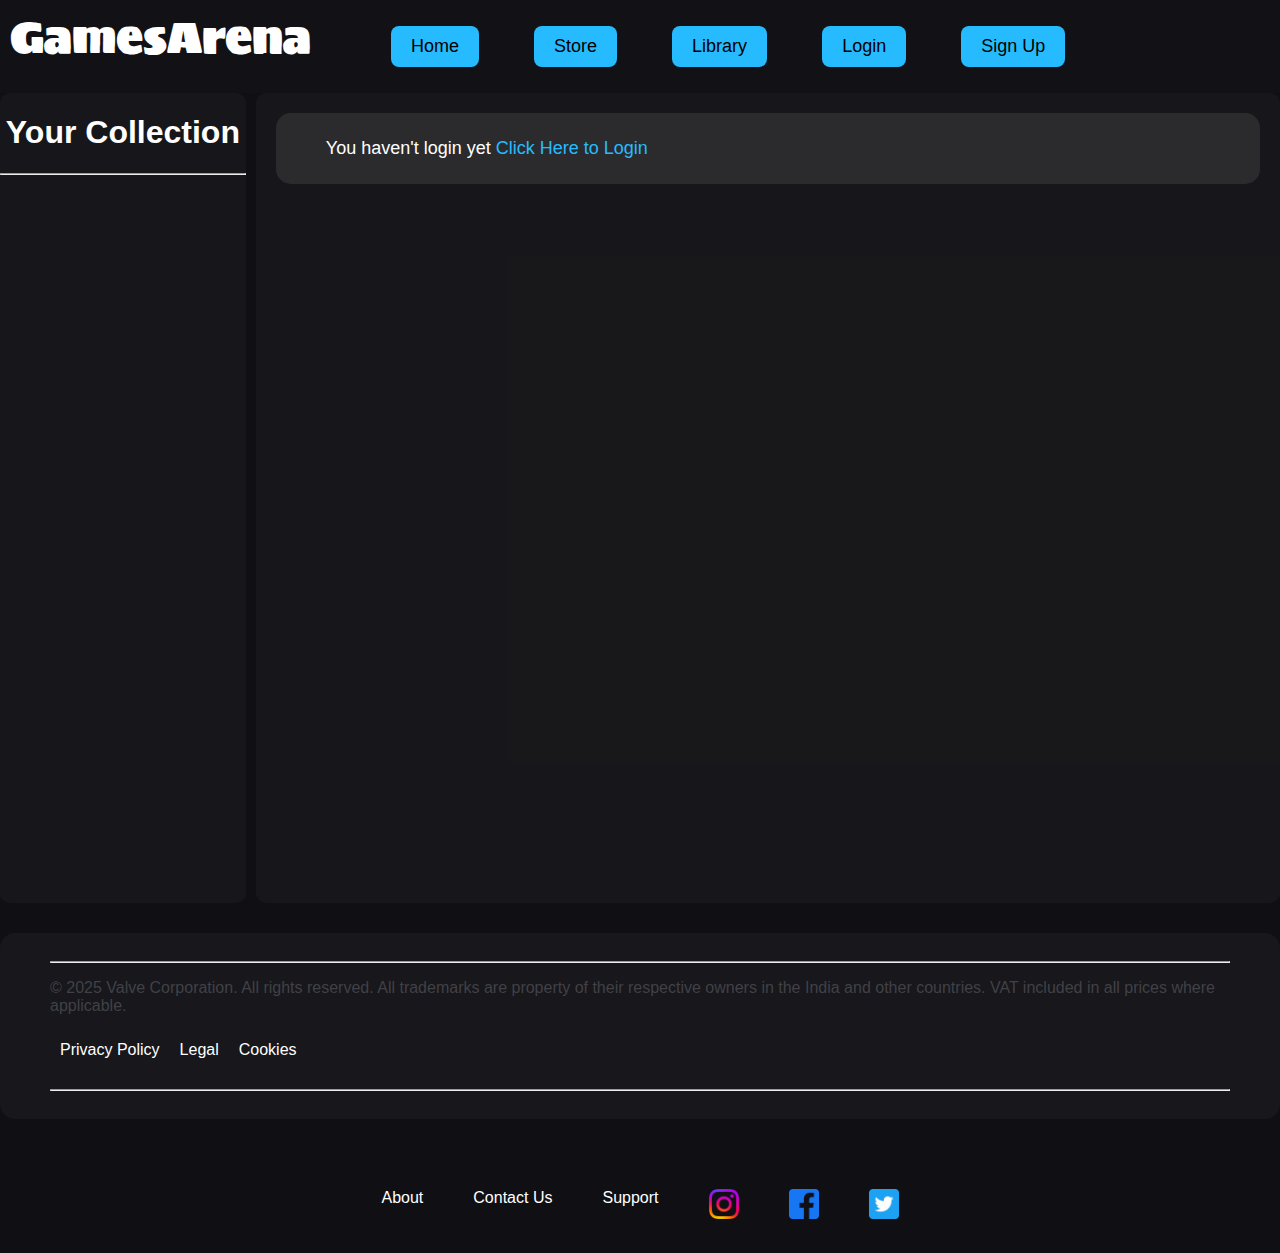
<file: Library.html>
<!DOCTYPE html>
<html lang="en">

<head>
    <meta charset="UTF-8">
    <meta name="viewport" content="width=device-width, initial-scale=1.0">
    <title>GamesArena - Library</title>
    <link href="https://fonts.googleapis.com/css2?family=Sigmar&display=swap" rel="stylesheet">
    <link href="https://fonts.googleapis.com/css2?family=Anton&family=Sigmar&display=swap" rel="stylesheet">
    <!-- <link rel="stylesheet" href="CSS/bootstrap.min.css">     -->
    <link rel="stylesheet" href="CSS/Style.css">
    <style>
    </style>
</head>

<body>
    <!-- Header  -->

    <header>

        <!-- Navigation Bar -->

        <nav class="navbar">
            <div class="name">GamesArena</div>
            <div>
                <ul>
                    <a href="index.html" class="navbtn">
                        <li>Home</li>
                    </a>
                    <a href="Store.html" class="navbtn">
                        <li>Store</li>
                    </a>
                    <a href="Library.html" class="navbtn">
                        <li>Library</li>
                    </a>
                    <a href="Login.html" class="navbtn">
                        <li>Login</li>
                    </a>
                    <a href="Sign_Up.html" class="navbtn">
                        <li>Sign Up</li>
                    </a>
                </ul>
            </div>
        </nav>

    </header>

    <!-- Your collection of Games Will be shown Here  -->

    <div class="partition">
        <aside class="library">
            <h1 style="text-align: center; ">Your Collection</h1>
            <hr>
        </aside>

        <!-- The recent game you played will be shown here after login  -->

        <div class="recent">
            <div class="alert">
                You haven't login yet <a href="Login.html">Click Here to Login</a>
            </div>
        </div>
    </div>
    <footer class="foot">
        <div class="policy">
            <hr>
            <P>© 2025 Valve Corporation. All rights reserved. All trademarks are property of their respective owners in the India and other countries.
            VAT included in all prices where applicable.</P> <a href="">Privacy Policy</a><a href="">Legal</a><a href="">Cookies</a>
            <hr>
        </div>
        
        <div class="foot_el">
            <a href="#">About</a>
            <a href="#">Contact Us</a>
            <a href="#">Support</a>
            <a href="#"><img src="Img/5296765_camera_instagram_instagram logo_icon.png" alt="" class="social"></a>
            <a href="#"><img src="Img/5365678_fb_facebook_facebook logo_icon.png" alt="" class="social"></a>
            <a href="#"><img src="Img/5296516_tweet_twitter_twitter logo_icon.png" alt="" class="social"></a>
        </div>
    </footer>
</body>

</html>
</file>
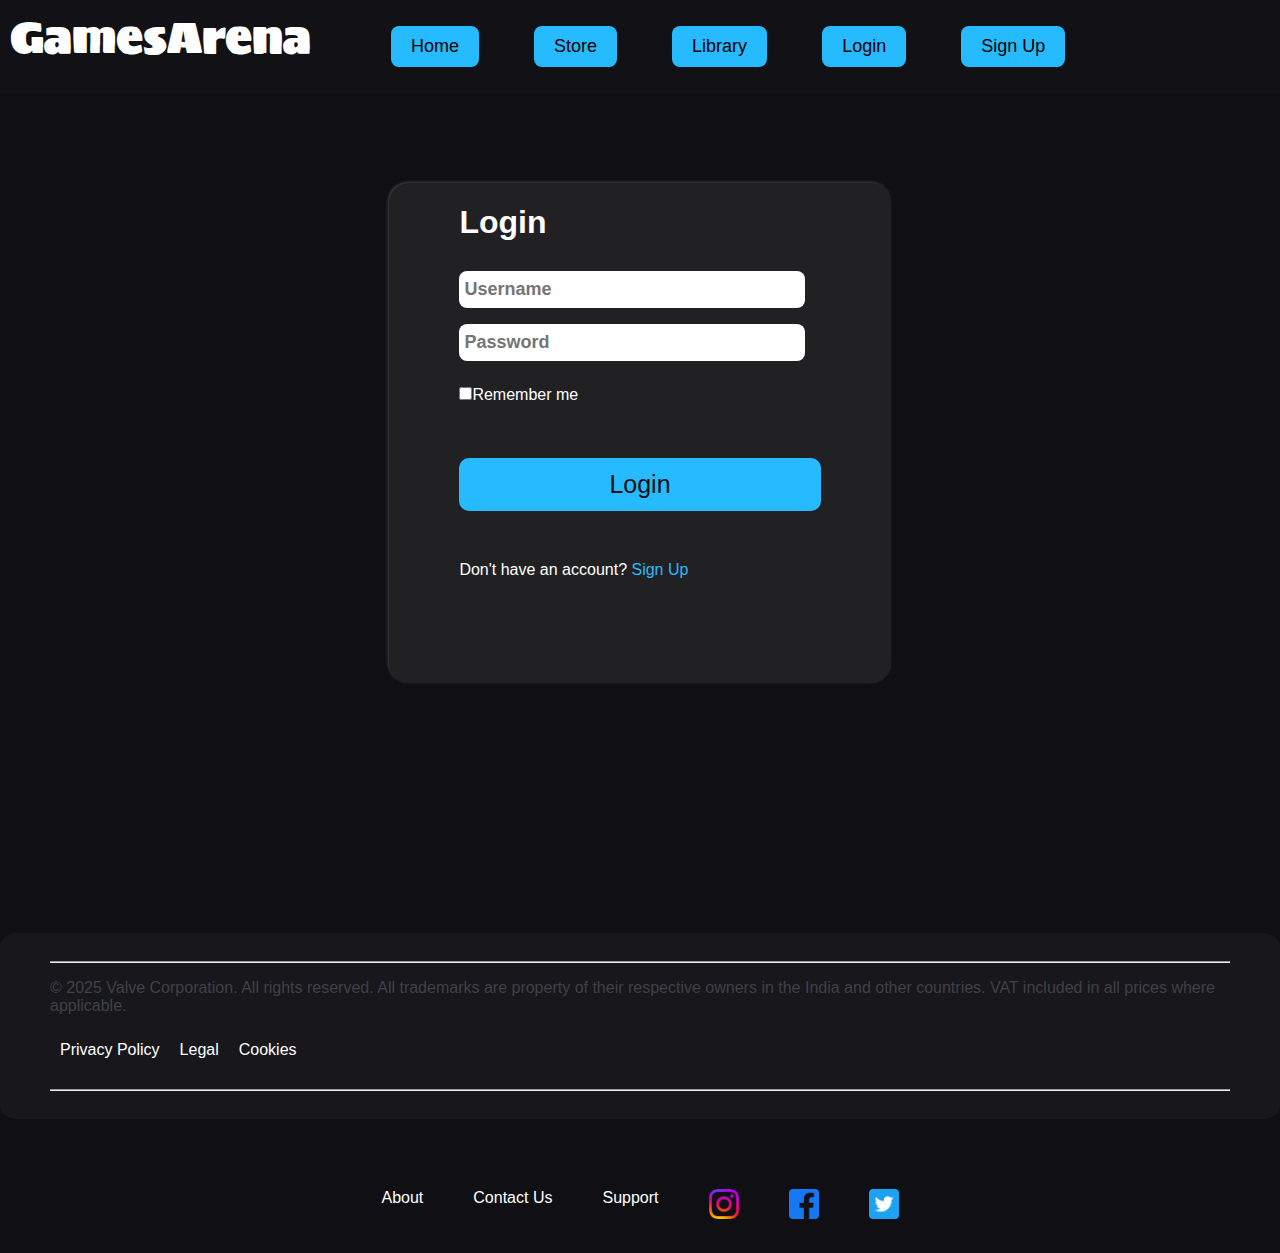
<file: Login.html>
<!DOCTYPE html>
<html lang="en">

<head>
    <meta charset="UTF-8">
    <meta name="viewport" content="width=device-width, initial-scale=1.0">
    <title>GamesArena - Login</title>
    <link href="https://fonts.googleapis.com/css2?family=Sigmar&display=swap" rel="stylesheet">
    <link href="https://fonts.googleapis.com/css2?family=Anton&family=Sigmar&display=swap" rel="stylesheet">
    <!-- <link rel="stylesheet" href="CSS/bootstrap.min.css"> -->
    <link rel="stylesheet" href="CSS/Style.css">
    <style>
        .navbar {
            justify-content: start;
        }
    </style>
</head>

<body>
    <!-- Header  -->

    <header>

        <!-- Navigation Bar -->

        <nav class="navbar">
            <div class="name">GamesArena</div>
            <div>
                <ul>
                    <a href="index.html" class="navbtn">
                        <li>Home</li>
                    </a>
                    <a href="Store.html" class="navbtn">
                        <li>Store</li>
                    </a>
                    <a href="Library.html" class="navbtn">
                        <li>Library</li>
                    </a>
                    <a href="Login.html" class="navbtn">
                        <li>Login</li>
                    </a>
                    <a href="Sign_Up.html" class="navbtn">
                        <li>Sign Up</li>
                    </a>
                </ul>
            </div>
        </nav>

    </header>

    <!-- Login Form  -->

    <div class="login">
        <form action="post" class="login-form">

            <div>
                <h1>Login</h1>
            </div>
            <div class="info">
                <input type="text" placeholder="Username">
            </div>
            <div class="info">
                <input type="password" placeholder="Password">
            </div>
            <div class="info" style="padding-top:10px ;">
                <input type="checkbox">Remember me
            </div>
            <div class="info" id="btn">
                <button class="btn">
                    <a href="Store.html">Login</a>
                </button>
            </div>
            <div class="info" id="register">
                Don't have an account? <a href="Sign_Up.html">Sign Up</a>
            </div>

        </form>
    </div>
    <footer class="foot">
        <div class="policy">
            <hr>
            <P>© 2025 Valve Corporation. All rights reserved. All trademarks are property of their respective owners in the India and other countries.
            VAT included in all prices where applicable.</P> <a href="">Privacy Policy</a><a href="">Legal</a><a href="">Cookies</a>
            <hr>
        </div>
        
        <div class="foot_el">
            <a href="#">About</a>
            <a href="#">Contact Us</a>
            <a href="#">Support</a>
            <a href="#"><img src="Img/5296765_camera_instagram_instagram logo_icon.png" alt="" class="social"></a>
            <a href="#"><img src="Img/5365678_fb_facebook_facebook logo_icon.png" alt="" class="social"></a>
            <a href="#"><img src="Img/5296516_tweet_twitter_twitter logo_icon.png" alt="" class="social"></a>
        </div>
    </footer>
</body>

</html>
</file>
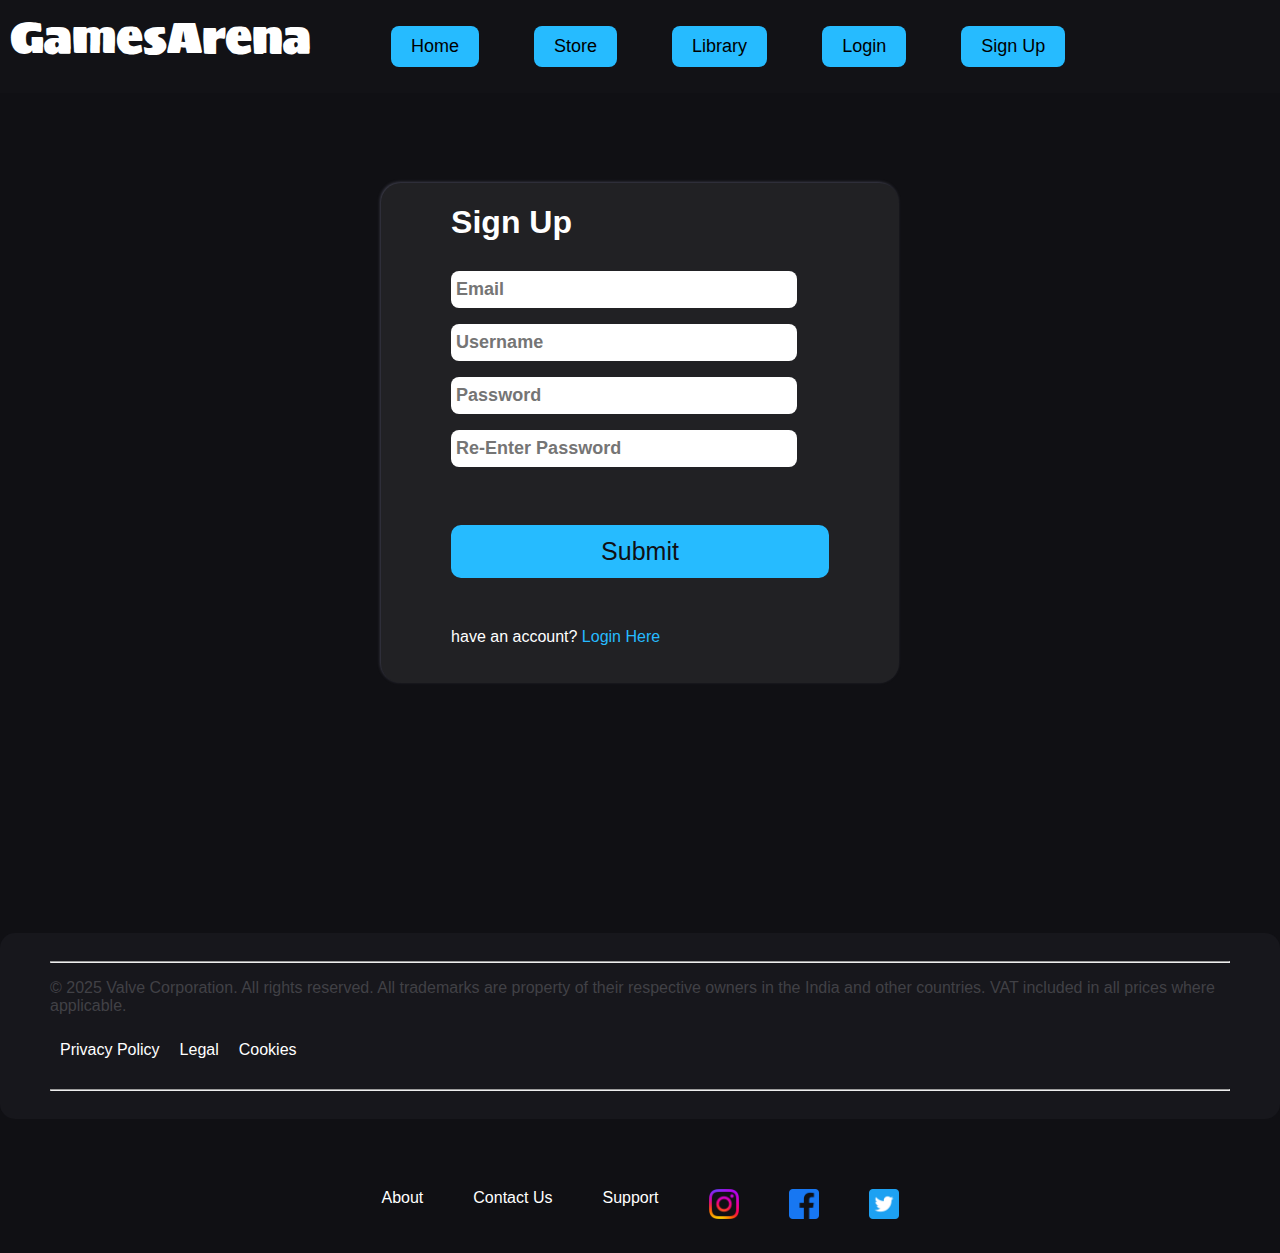
<file: Sign_Up.html>
<!DOCTYPE html>
<html lang="en">

<head>
    <meta charset="UTF-8">
    <meta name="viewport" content="width=device-width, initial-scale=1.0">
    <title>GamesArena - Sign Up</title>
    <link href="https://fonts.googleapis.com/css2?family=Sigmar&display=swap" rel="stylesheet">
    <link href="https://fonts.googleapis.com/css2?family=Anton&family=Sigmar&display=swap" rel="stylesheet">
    <link rel="stylesheet" href="CSS/Style.css">
</head>

<body>
    <!-- Header  -->

    <header>

        <!-- Navigation Bar -->

        <nav class="navbar">
            <div class="name">GamesArena</div>
            <div>
                <ul>
                    <a href="index.html" class="navbtn">
                        <li>Home</li>
                    </a>
                    <a href="Store.html" class="navbtn">
                        <li>Store</li>
                    </a>
                    <a href="Library.html" class="navbtn">
                        <li>Library</li>
                    </a>
                    <a href="Login.html" class="navbtn">
                        <li>Login</li>
                    </a>
                    <a href="Sign_Up.html" class="navbtn">
                        <li>Sign Up</li>
                    </a>
                </ul>
            </div>
        </nav>

    </header>

    <!-- Sign Up Form -->

    <div class="login">

        <form action="post" class="login-form">

            <div>
                <h1>Sign Up</h1>
            </div>
            <div class="info">
                <input type="Email" placeholder="Email">
            </div>
            <div class="info">
                <input type="text" placeholder="Username">
            </div>
            <div class="info">
                <input type="password" placeholder="Password">
            </div>
            <div class="info">
                <input type="password" placeholder="Re-Enter Password">
            </div>
            <div class="info" id="btn">
                <button class="btn">
                    <a href="#">Submit</a>
                </button>
            </div>
            <div class="info" id="register">
                have an account? <a href="Login.html">Login Here</a>
            </div>
        </form>

    </div>
    <footer class="foot">
        <div class="policy">
            <hr>
            <P>© 2025 Valve Corporation. All rights reserved. All trademarks are property of their respective owners in the India and other countries.
            VAT included in all prices where applicable.</P> <a href="">Privacy Policy</a><a href="">Legal</a><a href="">Cookies</a>
            <hr>
        </div>
        
        <div class="foot_el">
            <a href="#">About</a>
            <a href="#">Contact Us</a>
            <a href="#">Support</a>
            <a href="#"><img src="Img/5296765_camera_instagram_instagram logo_icon.png" alt="" class="social"></a>
            <a href="#"><img src="Img/5365678_fb_facebook_facebook logo_icon.png" alt="" class="social"></a>
            <a href="#"><img src="Img/5296516_tweet_twitter_twitter logo_icon.png" alt="" class="social"></a>
        </div>
    </footer>
</body>

</html>
</file>
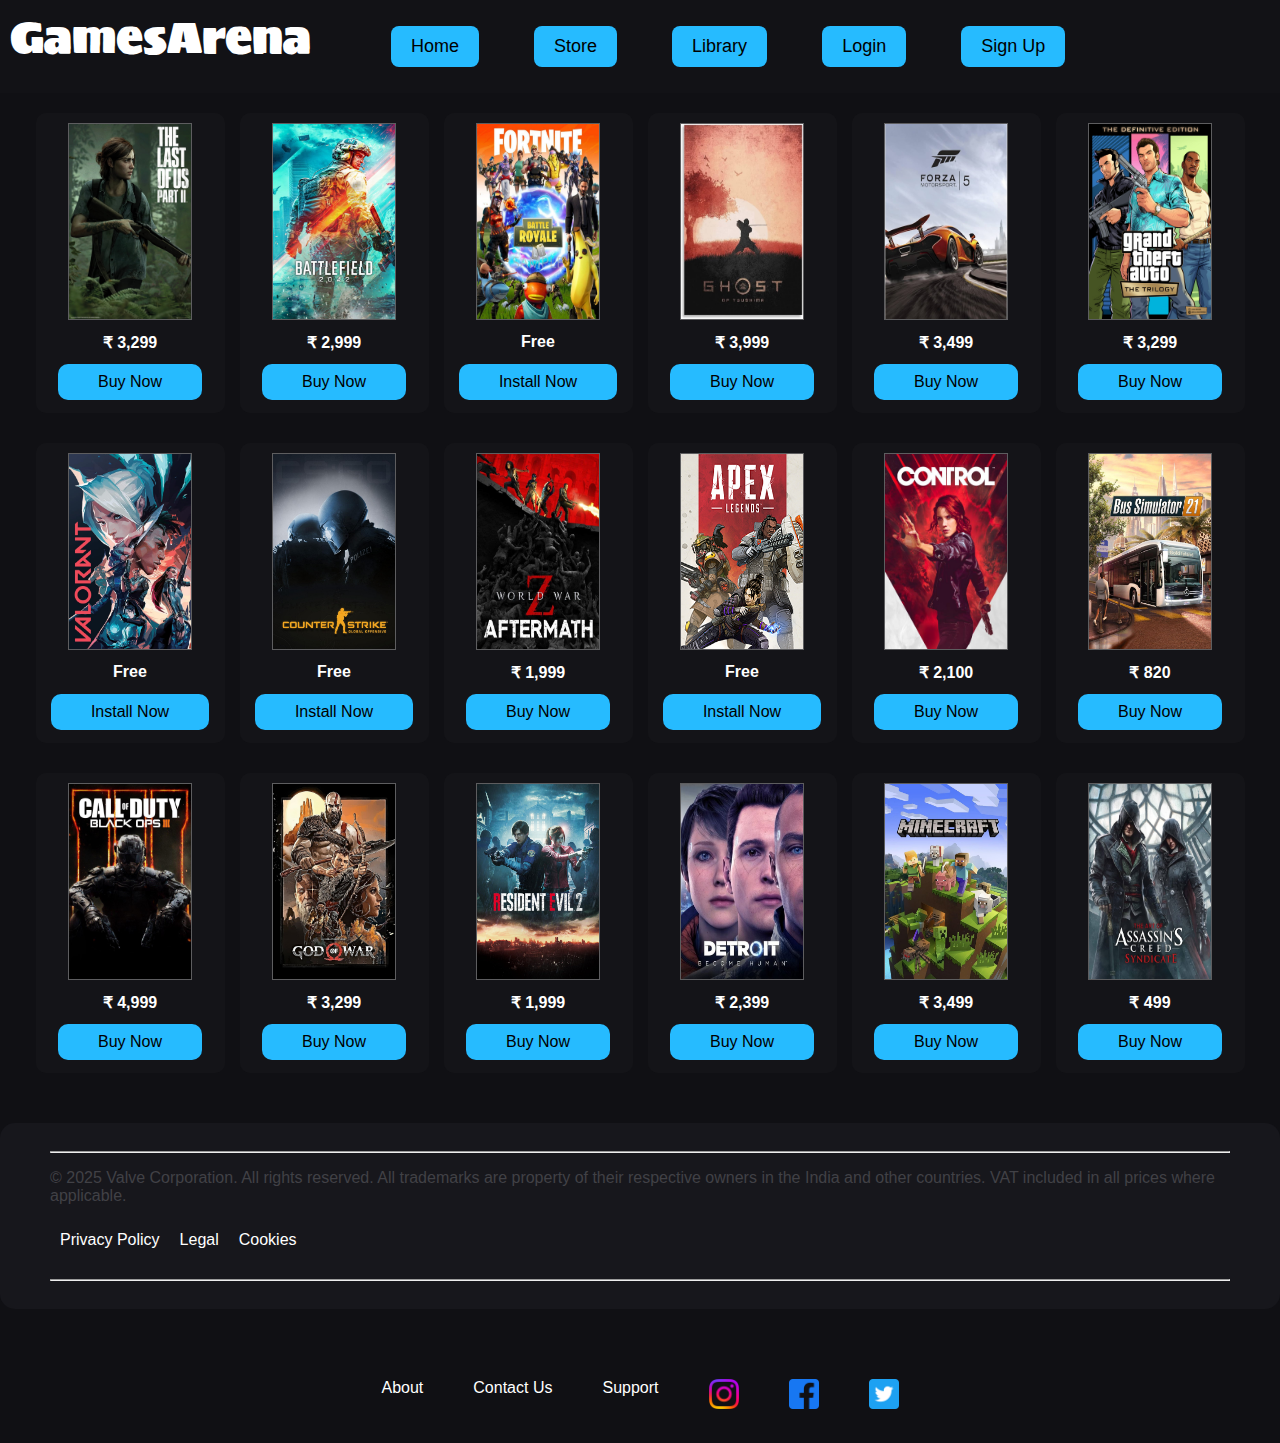
<file: Store.html>
<!DOCTYPE html>
<html lang="en">

<head>
    <meta charset="UTF-8">
    <meta name="viewport" content="width=device-width, initial-scale=1.0">
    <title>GamesArena - Store</title>
    <link href="https://fonts.googleapis.com/css2?family=Sigmar&display=swap" rel="stylesheet">
    <link href="https://fonts.googleapis.com/css2?family=Anton&family=Sigmar&display=swap" rel="stylesheet">
    <!-- <link rel="stylesheet" href="CSS/bootstrap.min.css">     -->
    <link rel="stylesheet" href="CSS/Style.css">
    <style>
        .slots {
            margin: 10px 0;
            border: none;
        }
    </style>
</head>

<body>
    <!-- Header  -->

    <header>

        <!-- Navigation Bar -->

        <nav class="navbar">
            <div class="name">GamesArena</div>
            <div>
                <ul>
                    <a href="index.html" class="navbtn">
                        <li>Home</li>
                    </a>
                    <a href="Store.html" class="navbtn">
                        <li>Store</li>
                    </a>
                    <a href="Library.html" class="navbtn">
                        <li>Library</li>
                    </a>
                    <a href="Login.html" class="navbtn">
                        <li>Login</li>
                    </a>
                    <a href="Sign_Up.html" class="navbtn">
                        <li>Sign Up</li>
                    </a>
                </ul>
            </div>
        </nav>

    </header>

    <!-- Store Games Slots  -->

    <div class="slots">
        <div class="gameslot">
            <img src="Games/Store-games/Game-1.jpg" alt="Last Of Us II" class="gamecard">
            <p>₹ 3,299</p>
            <a href="" alt="" class="btn">Buy Now</a>
        </div>
        <div class="gameslot">
            <img src="Games/Store-games/Game-2.jpg" alt="Battle Field 2042" class="gamecard">
            <p>₹ 2,999</p>
            <a href="" alt="" class="btn">Buy Now</a>
        </div>
        <div class="gameslot">
            <img src="Games/Store-games/Game-3.jpg" alt="Fortnite" class="gamecard">
            <p>Free</p>
            <a href="" alt="" class="btn">Install Now</a>
        </div>
        <div class="gameslot">
            <img src="Games/Store-games/Game-4.jpg" alt="Ghost Of Tushima" class="gamecard">
            <p>₹ 3,999</p>
            <a href="" alt="" class="btn">Buy Now</a>
        </div>
        <div class="gameslot">
            <img src="Games/Store-games/Game-5.jpg" alt="Froza Horizon 5" class="gamecard">
            <p>₹ 3,499</p>
            <a href="" alt="" class="btn">Buy Now</a>
        </div>
        <div class="gameslot">
            <img src="Games/Store-games/Game-6.jpg" alt="Gta The Triology" class="gamecard">
            <p>₹ 3,299</p>
            <a href="" alt="" class="btn">Buy Now</a>
        </div>
    </div>

    <div class="slots">
        <div class="gameslot">
            <img src="Games/Store-games/Game-7.jpg" alt="Valorant" class="gamecard">
            <p>Free</p>
            <a href="" alt="" class="btn">Install Now</a>
        </div>
        <div class="gameslot">
            <img src="Games/Store-games/Game-8.jpg" alt="CSGO" class="gamecard">
            <p>Free</p>
            <a href="" alt="" class="btn">Install Now</a>
        </div>
        <div class="gameslot">
            <img src="Games/Store-games/Game-9.jpg" alt="Resident Evil 2" class="gamecard">
            <p>₹ 1,999</p>
            <a href="" alt="" class="btn">Buy Now</a>
        </div>
        <div class="gameslot">
            <img src="Games/Store-games/Game-10.jpg" alt="Apex Legend" class="gamecard">
            <p>Free</p>
            <a href="" alt="" class="btn">Install Now</a>
        </div>
        <div class="gameslot">
            <img src="Games/Store-games/Game-11.jpg" alt="Control" class="gamecard">
            <p>₹ 2,100</p>
            <a href="" alt="" class="btn">Buy Now</a>
        </div>
        <div class="gameslot">
            <img src="Games/Store-games/Game-12.jpg" alt="Bus Simulator 21" class="gamecard">
            <p>₹ 820</p>
            <a href="" alt="" class="btn">Buy Now</a>
        </div>
    </div>

    <div class="slots">
        <div class="gameslot">
            <img src="Games/Gamecards/Gamecard 1.jpg" alt="COD Black Ops" class="gamecard">
            <p>₹ 4,999</p>
            <a href="" alt="" class="btn">Buy Now</a>
        </div>
        <div class="gameslot">
            <img src="Games/Gamecards/Gamecard 2.jpg" alt="God Of War" class="gamecard">
            <p>₹ 3,299</p>
            <a href="" alt="" class="btn">Buy Now</a>
        </div>
        <div class="gameslot">
            <img src="Games/Gamecards/Gamecard 3.jpg" alt="Resident Evil 2" class="gamecard">
            <p>₹ 1,999</p>
            <a href="" alt="" class="btn">Buy Now</a>
        </div>
        <div class="gameslot">
            <img src="Games/Gamecards/Gamecard 4.jpg" alt="Detroit Become Human" class="gamecard">
            <p>₹ 2,399</p>
            <a href="" alt="" class="btn">Buy Now</a>
        </div>
        <div class="gameslot">
            <img src="Games/Gamecards/Gamecard 5.jpg" alt="Minecraft" class="gamecard">
            <p>₹ 3,499</p>
            <a href="" alt="" class="btn">Buy Now</a>
        </div>
        <div class="gameslot">
            <img src="Games/Gamecards/Gamecard 6.jpg" alt="Assassins Creed Syndicate" class="gamecard">
            <p>₹ 499</p>
            <a href="" alt="" class="btn">Buy Now</a>
        </div>
    </div>
    <footer class="foot">
        <div class="policy">
            <hr>
            <P>© 2025 Valve Corporation. All rights reserved. All trademarks are property of their respective owners in the India and other countries.
            VAT included in all prices where applicable.</P> <a href="">Privacy Policy</a><a href="">Legal</a><a href="">Cookies</a>
            <hr>
        </div>
        
        <div class="foot_el">
            <a href="#">About</a>
            <a href="#">Contact Us</a>
            <a href="#">Support</a>
            <a href="#"><img src="Img/5296765_camera_instagram_instagram logo_icon.png" alt="" class="social"></a>
            <a href="#"><img src="Img/5365678_fb_facebook_facebook logo_icon.png" alt="" class="social"></a>
            <a href="#"><img src="Img/5296516_tweet_twitter_twitter logo_icon.png" alt="" class="social"></a>
        </div>
    </footer>
</body>

</html>
</file>
<file: CSS/Style.css>
/* CSS Reset */
body {
    font-family: Arial, Helvetica, sans-serif;
    color: white;
    background-color: #101014;
    padding: 0px;
    margin: 0px;
}

/* Home Page */

/* Navbar CSS */
.name {
    margin: 0px 10px;
    font-family: "Sigmar", serif;
    font-size: 45px;
    font-style: normal;

}

.navbar {
    background-color: #121216;
    display: flex;
    gap: 240px;
    width: 100%;
    flex-wrap: wrap;
}

.navbar .navbtn {
    font-size: 18px;
    color: black;
    text-decoration: none;

}

.navbar li {
    display: inline-block;
    list-style: none;
    margin: 10px 25px;
    padding: 10px 20px;
    background-color: #26bbff;
    border-radius: 8px;

}

.navbar li:hover {
    background-color: #5dc6f7;
}

.active :active {
    color: red;

}

/* Game Preview  */

.preview {
    display: flex;
    padding-top: 10px;
    justify-content: center;
    gap: 10px;
    width: 100%;
    height: 450px;
}

.games {
    width: 12%;
    height: 95%;
    object-fit: cover;
    border-radius: 10px;
    border: 2px solid rgba(245, 245, 245, 0.397);
    transition: all ease-in-out 0.5s;
}

.games:hover {
    width: 39%;
}

/* Games slots */

.slots {
    border: 2px solid #40404e;
    border-radius: 10px;
    margin: 0 20px;
    display: flex;
    justify-content: center;
    gap: 15px;
    padding: 10px;
    flex-wrap: wrap;
}

.gameslot {
    display: flex;
    width: 15%;
    height: 300px;
    box-sizing: border-box;
    flex-direction: column;
    border-radius: 10px;
    background-color: #42424217;
    flex-wrap: wrap;
}

/* Gamecard */

.gamecard {
    background-color: bl;
    margin: auto;
    width: 65%;
    height: 65%;
    margin-top: 10px;
    border: 1px solid rgba(245, 245, 245, 0.342);
    background-color: rgba(0, 0, 0, 0.281);
}

.gameslot p {
    font-weight: bold;
    text-align: center;
    margin: 0;
    bottom: 30px;
}

.gbtn {
    text-align: center;
    position: relative;
    bottom: 20px;
}

.btn {
    text-decoration: none;
    margin: auto;
    padding: 9px 40px;
    border-radius: 10px;
    border: none;
    background-color: #26bbff;
    color: black;
    cursor: pointer;
}

.btn:hover {
    background-color: #5dc6f7;
}

/* Store Page */
/* Same CSS Gamecards as Home page */

/* Library Page */

.partition {
    display: flex;
    gap: 10px;
}

.library {
    width: 24%;
    height: 90vh;
    flex-direction: column;
    background-color: #64646417;
    border-radius: 10px;
}

.recent {
    background-color: #64646417;
    width: 100%;
    border-radius: 10px;
}

.alert {
    margin: 20px;
    padding: 25px 25px 25px 50px;
    border-radius: 15px;
    background-color: rgba(128, 128, 128, 0.192);
    font-size: 18px;
}

.alert a {
    text-decoration: none;
    color: #26bbff;
}

.alert a:hover {
    text-decoration: underline;
}

/* Login Page */

.login {
    height: 90vh;
    width: 100%;
    display: flex;
    justify-content: center;
}

.login-form {
    height: 500px;
    margin: 90px 0;
    padding: 0 70px;
    background-color: #64646436;
    border-radius: 20px;
    box-shadow: -1px -1px 3px #40404e;

}

.info input {
    padding: 8px 100px 8px 5px;
    margin: 8px 0;
    font-size: 18px;
    font-weight: bold;
    border-radius: 8px;
    border: none;
}

#btn {
    text-align: center;
    margin: 50px 0;
}

.info .btn {
    font-size: 25px;
    padding: 12px 150px;

}

.info a {
    text-decoration: none;
    color: #101014;
}

#register a {
    text-decoration: none;
    color: #26bbff;
}

.option {
    margin: 10px 0;
    padding: 0 20px 0 0;
}

.option img {
    margin: 5px auto;
    width: 100px;
    height: 40px;
    object-fit: contain;
}

.other img {
    width: 100px;
    height: 60px;
    background-color: rgba(255, 255, 255, 0.856);
}

.policy{
    margin: 30px 0;
    /* border: 2px solid blue; */
    background-color: #21212770;
    padding: 20px 50px;
    border-radius: 15px;
    color: #414146;
}
.policy a{
    text-decoration: none;
    color: white;
}

.foot{
    margin: 0;
    width: 100%;
    height: 350px;
    /* border: 2px solid red; */
    display: flex;
    flex-direction: column;
    align-items: center;

}
.foot_el{
    padding: 30px 20px 0 20px;
    /* border: 2px solid green; */
    display: flex;
    gap: 30px;
}

.foot_el a{
    text-decoration: none;
    color: white;
}
.foot a{
    display: inline-block;
    height: 30px;
    margin: 10px; 
}

.social{
    width: 30px;
    height: 30px;
}

/* @media Queries */

@media only screen and (max-width:1327px) {
    .navbar {
        gap: 5px;
    }

}

@media only screen and (max-width:1090px) {

    .navbar {
        justify-content: center;
    }

    .preview {
        padding-top: 180px;

    }

    .btn {
        font-size: 12px;
        padding: 9px 20px;
    }

    .gameslot {
        width: 32%;
    }
}

@media only screen and (max-width:765px) {

    .navbar {
        flex-direction: column;
        flex-wrap: wrap;
        text-align: center;
    }

    .navbar li {
        margin: 5px 10px;
        padding: 5px 10px;
    }

    .name {
        font-size: 30px;
    }

    .games {
        width: 17%;
        height: 65%;
    }

    .gameslot {
        width: 49%;
    }


}

@media only screen and (max-width:814px) {

    .gameslot {
        width: 95%;
        height: 10%;
    }


}
</file>
